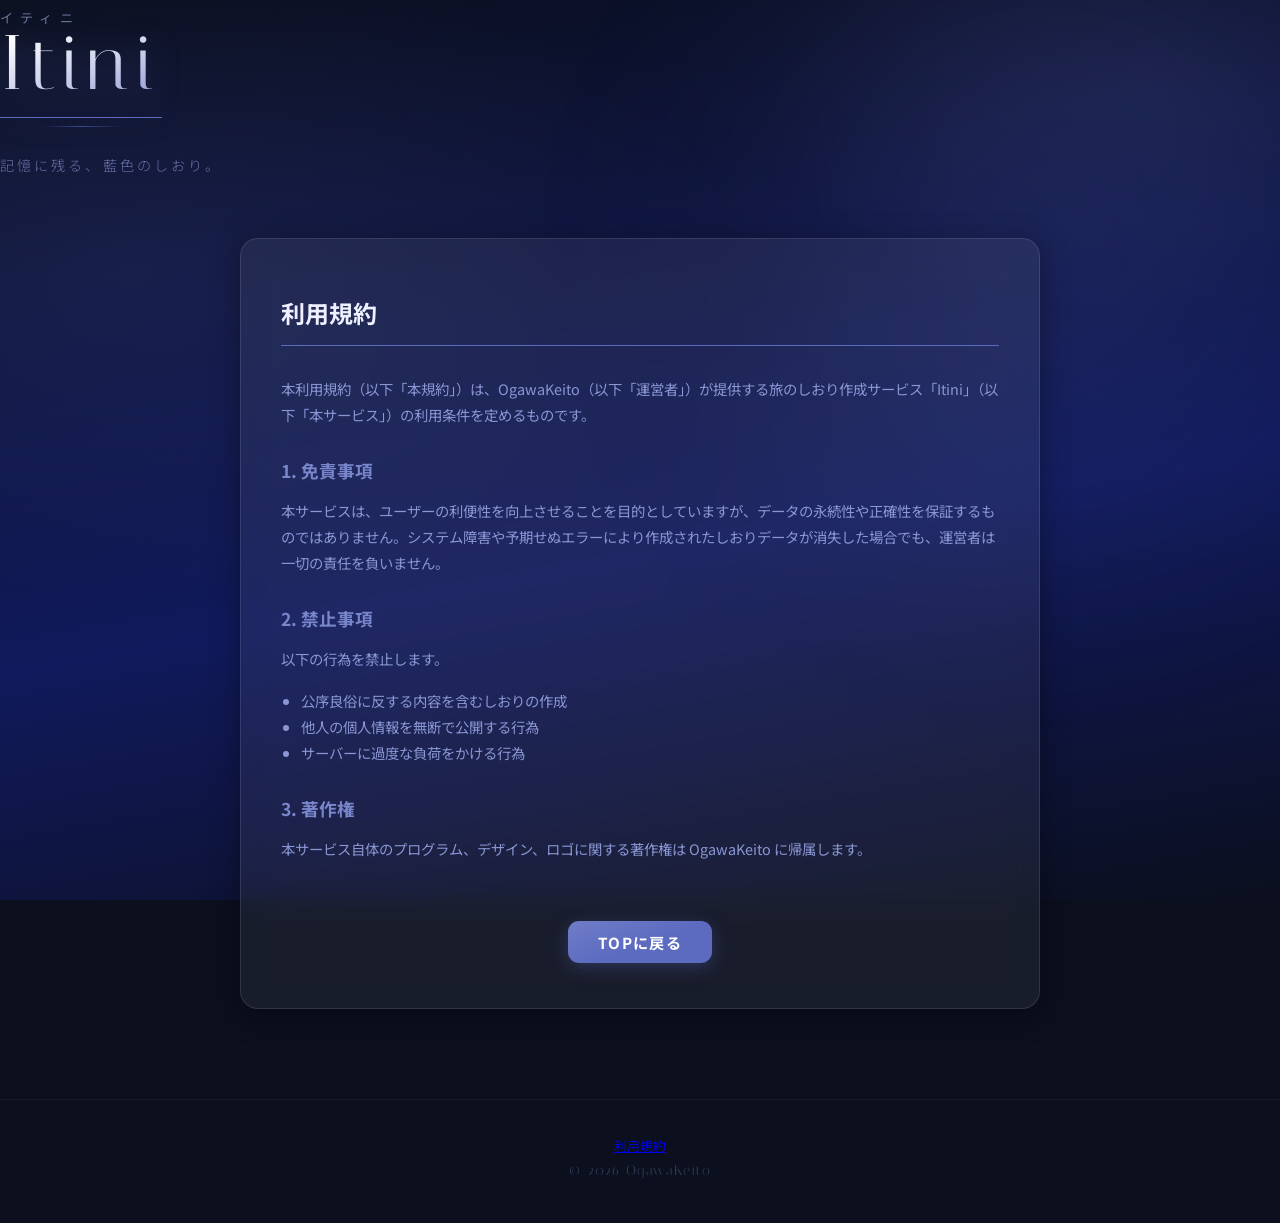
<file: terms.html>
<!DOCTYPE html>
<html lang="ja">
<head>
    <meta charset="UTF-8">
    <meta name="viewport" content="width=device-width, initial-scale=1.0">
    <title>Itini | 利用規約</title>
    <link href="https://fonts.googleapis.com/css2?family=Noto+Sans+JP:wght@300;500&display=swap" rel="stylesheet">
    <link rel="stylesheet" href="css/style.css">
    <link rel="stylesheet" href="css/responsive.css">
    <style>
        .terms-container {
            max-width: 800px;
            margin: 60px auto;
            text-align: left;
            padding: 40px;
        }
        h1 { font-size: 1.5rem; border-bottom: 1px solid var(--indigo-accent); padding-bottom: 15px; margin-bottom: 30px; }
        h2 { font-size: 1.1rem; color: var(--indigo-light); margin-top: 30px; margin-bottom: 15px; }
        p, li { font-size: 0.9rem; line-height: 1.8; color: var(--text-sub); }
        ul { padding-left: 20px; }
    </style>
</head>
<body>
    <div class="bg-decoration"></div>
    <header class="main-header">
        <a href="index.html" class="logo-link">
            <div class="logo-container">
                <span class="logo-ruby">イティニ</span>
                <h1 class="logo-main">Itini</h1>
            </div>
        </a>
        <p class="subtitle">記憶に残る、藍色のしおり。</p>
    </header>
    <div class="container terms-container glass-card">
        <h1>利用規約</h1>
        
        <p>本利用規約（以下「本規約」）は、OgawaKeito（以下「運営者」）が提供する旅のしおり作成サービス「Itini」（以下「本サービス」）の利用条件を定めるものです。</p>

        <h2>1. 免責事項</h2>
        <p>本サービスは、ユーザーの利便性を向上させることを目的としていますが、データの永続性や正確性を保証するものではありません。システム障害や予期せぬエラーにより作成されたしおりデータが消失した場合でも、運営者は一切の責任を負いません。</p>

        <h2>2. 禁止事項</h2>
        <p>以下の行為を禁止します。</p>
        <ul>
            <li>公序良俗に反する内容を含むしおりの作成</li>
            <li>他人の個人情報を無断で公開する行為</li>
            <li>サーバーに過度な負荷をかける行為</li>
        </ul>

        <h2>3. 著作権</h2>
        <p>本サービス自体のプログラム、デザイン、ロゴに関する著作権は OgawaKeito に帰属します。</p>

        <div style="margin-top: 50px; text-align: center;">
            <a href="index.html" class="btn-indigo" style="display:inline-block; width:auto; padding:10px 30px; text-decoration:none;">TOPに戻る</a>
        </div>
    </div>

    <footer class="main-footer">
        <a href="terms.html">利用規約</a>
        <p class="copyright">&copy; 2026 OgawaKeito</p>
    </footer>
</body>
</html>
</file>
<file: css/style.css>
@charset "UTF-8";
@import url('https://fonts.googleapis.com/css2?family=Italiana&family=Noto+Sans+JP:wght@300;400;500;700&display=swap');

/* =========================================
   Variables
   ========================================= */
:root {
    --indigo-dark:    #0b0f1e;
    --indigo-mid:     #111a5c;
    --indigo-accent:  #5c6bc0;
    --indigo-light:   #7986cb;
    --indigo-bright:  #9fa8da;
    --text-main:      #eef0ff;
    --text-sub:       #8a97d4;
    --glass-bg:       rgba(255, 255, 255, 0.06);
    --glass-border:   rgba(255, 255, 255, 0.11);
    --danger:         #ef5350;
    --radius-card:    18px;
    --radius-input:   11px;
    --radius-btn:     11px;
}

/* =========================================
   Reset & Base
   ========================================= */
*, *::before, *::after {
    box-sizing: border-box;
}

body {
    margin: 0;
    padding: 0;
    font-family: 'Noto Sans JP', sans-serif;
    background-color: var(--indigo-dark);
    color: var(--text-main);
    min-height: 100vh;
    overflow-x: hidden;
    -webkit-font-smoothing: antialiased;
}

/* 多層背景グラデーション */
body::before {
    content: '';
    position: fixed;
    inset: 0;
    background:
        radial-gradient(ellipse 80% 60% at 10% 30%, rgba(92, 107, 192, 0.13) 0%, transparent 60%),
        radial-gradient(ellipse 60% 50% at 90% 10%, rgba(121, 134, 203, 0.09) 0%, transparent 50%),
        linear-gradient(170deg, var(--indigo-dark) 0%, var(--indigo-mid) 60%, var(--indigo-dark) 100%);
    z-index: -1;
    pointer-events: none;
}

/* 右上の光彩 */
.bg-decoration {
    position: fixed;
    top: -180px;
    right: -180px;
    width: 65vw;
    height: 65vw;
    max-width: 850px;
    max-height: 850px;
    background: radial-gradient(circle, rgba(92, 107, 192, 0.18) 0%, transparent 68%);
    filter: blur(90px);
    z-index: 0;
    pointer-events: none;
    animation: glow-breathe 10s ease-in-out infinite;
}

@keyframes glow-breathe {
    0%, 100% { opacity: 0.65; transform: scale(1); }
    50%       { opacity: 1;    transform: scale(1.09); }
}

/* =========================================
   Layout
   ========================================= */
.container {
    width: min(92vw, 1100px);
    margin: 0 auto;
    padding: 44px 20px 80px;
    text-align: center;
    position: relative;
    z-index: 1;
}

/* =========================================
   Header & Logo
   ========================================= */
.main-header {
    margin-bottom: 56px;
    animation: fade-down 0.7s cubic-bezier(0.16, 1, 0.3, 1) both;
}

.logo-link {
    text-decoration: none;
    color: inherit;
    display: inline-block;
    transition: transform 0.35s cubic-bezier(0.34, 1.56, 0.64, 1), opacity 0.3s;
}
.logo-link:hover {
    opacity: 0.82;
    transform: scale(1.03);
}

.logo-container {
    display: inline-block;
    padding: 8px 0 12px;
}

.logo-container::after {
    content: '';
    display: block;
    width: 50%;
    height: 1px;
    margin: 8px auto 0;
    background: linear-gradient(to right, transparent, rgba(92, 107, 192, 0.6), transparent);
}

.logo-ruby {
    display: block;
    font-size: 0.82rem;
    color: var(--indigo-bright);
    letter-spacing: 0.55em;
    opacity: 0.65;
    margin-bottom: -2px;
}

.logo-main {
    font-family: 'Italiana', serif;
    font-size: 4.8rem;
    font-weight: 400;
    margin: 0;
    line-height: 1;
    letter-spacing: 0.1em;
    background: linear-gradient(160deg, #ffffff 10%, #c5cae9 55%, #7986cb 100%);
    -webkit-background-clip: text;
    -webkit-text-fill-color: transparent;
    background-clip: text;
    filter: drop-shadow(0 3px 16px rgba(92, 107, 192, 0.35));
}

.subtitle {
    margin-top: 14px;
    font-size: 0.88rem;
    color: var(--text-sub);
    letter-spacing: 0.22em;
    font-weight: 300;
    opacity: 0.72;
}

/* =========================================
   Glass Card
   ========================================= */
.glass-card {
    background: var(--glass-bg);
    backdrop-filter: blur(14px);
    -webkit-backdrop-filter: blur(14px);
    border: 1px solid var(--glass-border);
    border-radius: var(--radius-card);
    padding: 30px;
    box-shadow: 0 6px 30px rgba(0, 0, 0, 0.35);
}

/* =========================================
   Form
   ========================================= */
.input-group {
    margin-bottom: 20px;
    text-align: left;
}

.input-group:focus-within > label {
    color: var(--indigo-bright);
}

label {
    display: block;
    font-size: 0.82rem;
    color: var(--text-sub);
    margin-bottom: 7px;
    letter-spacing: 0.05em;
    font-weight: 500;
    transition: color 0.2s;
}

input,
select,
textarea {
    width: 100%;
    padding: 12px 15px;
    background: rgba(0, 0, 0, 0.22);
    border: 1px solid var(--glass-border);
    border-radius: var(--radius-input);
    color: var(--text-main);
    font-size: 1rem;
    font-family: inherit;
    outline: none;
    transition: border-color 0.25s, background 0.25s, box-shadow 0.25s;
    -webkit-appearance: none;
    appearance: none;
}

input::placeholder,
textarea::placeholder {
    color: rgba(138, 151, 212, 0.38);
}

input:focus,
select:focus,
textarea:focus {
    border-color: var(--indigo-accent);
    background: rgba(0, 0, 0, 0.32);
    box-shadow: 0 0 0 3px rgba(92, 107, 192, 0.18);
}

textarea {
    resize: vertical;
    min-height: 68px;
    line-height: 1.65;
}

/* select カスタム矢印 */
select {
    background-image: url("data:image/svg+xml,%3Csvg xmlns='http://www.w3.org/2000/svg' width='11' height='7' viewBox='0 0 11 7'%3E%3Cpath fill='none' stroke='%238a97d4' stroke-width='1.5' stroke-linecap='round' stroke-linejoin='round' d='M1 1l4.5 5 4.5-5'/%3E%3C/svg%3E");
    background-repeat: no-repeat;
    background-position: right 13px center;
    padding-right: 40px;
    cursor: pointer;
}

/* time input */
input[type="time"] {
    font-size: 16px; /* iOSズーム防止 */
    min-height: 48px;
    padding-right: 42px;
    cursor: pointer;
    background-image: url("data:image/svg+xml,%3Csvg xmlns='http://www.w3.org/2000/svg' width='18' height='18' viewBox='0 0 24 24' fill='none' stroke='%237986cb' stroke-width='2' stroke-linecap='round' stroke-linejoin='round'%3E%3Ccircle cx='12' cy='12' r='10'/%3E%3Cpolyline points='12 6 12 12 16 14'/%3E%3C/svg%3E");
    background-repeat: no-repeat;
    background-position: right 12px center;
    background-size: 18px;
    position: relative;
}

input[type="time"]::-webkit-calendar-picker-indicator {
    position: absolute;
    inset: 0;
    width: 100%;
    height: 100%;
    opacity: 0;
    cursor: pointer;
}

input[type="number"]::-webkit-outer-spin-button,
input[type="number"]::-webkit-inner-spin-button {
    -webkit-appearance: none;
    margin: 0;
}
input[type="number"] { -moz-appearance: textfield; }

/* =========================================
   Buttons
   ========================================= */
.btn-indigo {
    display: block;
    width: 100%;
    padding: 14px;
    background: var(--indigo-accent);
    color: #fff;
    border: none;
    border-radius: var(--radius-btn);
    font-family: inherit;
    font-size: 0.95rem;
    font-weight: 700;
    letter-spacing: 0.09em;
    cursor: pointer;
    margin-top: 10px;
    box-shadow: 0 4px 18px rgba(92, 107, 192, 0.32);
    transition: background 0.22s, transform 0.22s cubic-bezier(0.34, 1.56, 0.64, 1), box-shadow 0.22s;
    position: relative;
    overflow: hidden;
}

.btn-indigo::before {
    content: '';
    position: absolute;
    inset: 0;
    background: linear-gradient(160deg, rgba(255, 255, 255, 0.12) 0%, transparent 55%);
    pointer-events: none;
}

.btn-indigo:hover {
    background: var(--indigo-light);
    transform: translateY(-2px);
    box-shadow: 0 8px 24px rgba(92, 107, 192, 0.48);
}

.btn-indigo:active {
    transform: translateY(0);
    box-shadow: 0 2px 10px rgba(92, 107, 192, 0.28);
}

.btn-cancel {
    display: block;
    width: 100%;
    padding: 14px;
    background: transparent;
    border: 1px solid rgba(255, 255, 255, 0.2);
    border-radius: var(--radius-btn);
    color: var(--text-sub);
    font-family: inherit;
    font-size: 0.95rem;
    font-weight: 600;
    cursor: pointer;
    margin-top: 10px;
    transition: background 0.22s, color 0.22s, border-color 0.22s;
}

.btn-cancel:hover {
    background: rgba(255, 255, 255, 0.08);
    color: var(--text-main);
    border-color: rgba(255, 255, 255, 0.38);
}

/* =========================================
   Trip Header
   ========================================= */
.trip-header {
    text-align: center;
    margin-bottom: 40px;
    animation: fade-down 0.6s cubic-bezier(0.16, 1, 0.3, 1) 0.08s both;
}

.trip-header h2 {
    font-size: 2.4rem;
    margin: 0 0 12px;
    letter-spacing: 0.08em;
    line-height: 1.2;
}

.trip-header > p {
    color: var(--text-sub);
    font-size: 0.92rem;
    display: flex;
    flex-wrap: wrap;
    gap: 8px;
    justify-content: center;
    align-items: center;
    margin: 0;
}

.destination-tag,
.date-tag {
    display: inline-flex;
    align-items: center;
    gap: 4px;
    background: rgba(92, 107, 192, 0.12);
    border: 1px solid rgba(92, 107, 192, 0.22);
    padding: 4px 13px;
    border-radius: 20px;
    font-size: 0.86rem;
    color: var(--indigo-bright);
}

.back-link {
    display: inline-block;
    margin-top: 14px;
    color: var(--text-sub);
    text-decoration: none;
    font-size: 0.88rem;
    padding: 5px 12px;
    border-radius: 8px;
    transition: color 0.22s, background 0.22s;
}
.back-link:hover {
    color: var(--text-main);
    background: rgba(255, 255, 255, 0.07);
}

/* =========================================
   Timeline Layout (2カラムグリッド)
   ========================================= */
.timeline-layout {
    display: grid;
    grid-template-columns: 1fr 340px;
    gap: 36px;
    align-items: start;
    text-align: left;
    margin-top: 10px;
}

/* =========================================
   Day Filter
   ========================================= */
.day-filter {
    display: flex;
    flex-wrap: wrap;
    gap: 8px;
    margin-bottom: 24px;
}

.filter-btn {
    padding: 6px 16px;
    border-radius: 20px;
    border: 1px solid var(--glass-border);
    background: rgba(255, 255, 255, 0.05);
    color: var(--text-sub);
    font-size: 0.85rem;
    font-family: inherit;
    cursor: pointer;
    white-space: nowrap;
    transition: all 0.2s;
}

.filter-btn:hover {
    background: rgba(92, 107, 192, 0.3);
    color: white;
    border-color: var(--indigo-accent);
}

.filter-btn.active {
    background: var(--indigo-accent);
    color: white;
    border-color: var(--indigo-accent);
    font-weight: 700;
    box-shadow: 0 3px 10px rgba(92, 107, 192, 0.4);
}

/* =========================================
   Timeline — 縦ステムライン
   ========================================= */
.timeline-view {
    position: relative;
}

/* =========================================
   Timeline Item
   ========================================= */
.timeline-item {
    display: flex;
    align-items: flex-start;
    margin-bottom: 12px;
    padding: 20px 22px;
    /* glass-card の border-left をリセット（元コードのborder-leftなし） */
    position: relative;
    z-index: 1;
    transition: background 0.22s, border-color 0.22s, transform 0.22s, box-shadow 0.22s;
    animation: fade-up 0.4s cubic-bezier(0.16, 1, 0.3, 1) both;
}

.timeline-item:hover {
    background: rgba(255, 255, 255, 0.09);
    border-color: rgba(92, 107, 192, 0.3);
    transform: translateX(4px);
    box-shadow: 0 6px 28px rgba(0, 0, 0, 0.3);
}

/* staggered アニメーション */
.timeline-item:nth-child(1) { animation-delay: 0.04s; }
.timeline-item:nth-child(2) { animation-delay: 0.09s; }
.timeline-item:nth-child(3) { animation-delay: 0.14s; }
.timeline-item:nth-child(4) { animation-delay: 0.19s; }
.timeline-item:nth-child(5) { animation-delay: 0.24s; }
.timeline-item:nth-child(6) { animation-delay: 0.29s; }
.timeline-item:nth-child(7) { animation-delay: 0.34s; }
.timeline-item:nth-child(8) { animation-delay: 0.39s; }



/* =========================================
   Time Display
   ========================================= */
.time-disp {
    min-width: 64px;
    margin-right: 18px;
    /*
     * padding-left: ドット(left:51px) がtime-dispの左端に被らないよう
     * padding分を加算してテキストをドットの右側に逃がす
     * item padding-left(22px) + dot left(51px) - item padding-left(22px) = 29px が絶対位置
     * time-disp 自体の左端から見ると: 29px - 22px = 約7px なので 12px 程度で十分
     */
    padding-left: 14px;
    font-weight: 700;
    color: var(--indigo-light);
    font-size: 1.15rem;
    display: flex;
    flex-direction: column;
    align-items: center;
    text-align: center;
    flex-shrink: 0;
    line-height: 1.2;
}

.day-label {
    font-size: 0.64rem;
    color: var(--text-sub);
    font-weight: 500;
    margin-bottom: 5px;
    text-transform: uppercase;
    letter-spacing: 0.09em;
    background: rgba(92, 107, 192, 0.18);
    padding: 2px 7px;
    border-radius: 4px;
    white-space: nowrap;
}

/* =========================================
   Activity Content
   ========================================= */
.act-content {
    flex-grow: 1;
    overflow-wrap: break-word;
    min-width: 0;
}

.act-name {
    font-size: 1.03rem;
    font-weight: 700;
    margin-bottom: 8px;
    line-height: 1.45;
}

.act-location {
    display: inline-flex;
    align-items: center;
    gap: 4px;
    font-size: 0.83rem;
    color: var(--indigo-bright);
    text-decoration: none;
    background: rgba(92, 107, 192, 0.1);
    border: 1px solid rgba(92, 107, 192, 0.18);
    padding: 4px 11px;
    border-radius: 8px;
    margin-bottom: 8px;
    max-width: 100%;
    overflow: hidden;
    text-overflow: ellipsis;
    white-space: nowrap;
    transition: background 0.2s, color 0.2s, transform 0.2s, border-color 0.2s;
}
.act-location:hover {
    background: var(--indigo-accent);
    border-color: var(--indigo-accent);
    color: #fff;
    transform: translateX(3px);
}

/* v-html で <br> に変換済みなので white-space: normal のまま */
.act-memo {
    font-size: 0.86rem;
    color: var(--text-sub);
    line-height: 1.75;
    margin-top: 7px;
    border-top: 1px dashed rgba(255, 255, 255, 0.08);
    padding-top: 8px;
}

.memo-link {
    color: var(--indigo-light);
    text-decoration: underline;
    text-underline-offset: 3px;
    transition: color 0.2s;
}
.memo-link:hover { color: var(--text-main); }

/* =========================================
   Action Buttons
   ========================================= */
.act-actions {
    display: flex;
    flex-direction: column;
    gap: 7px;
    margin-left: 12px;
    flex-shrink: 0;
}

.action-btn {
    width: 36px;
    height: 36px;
    border-radius: 9px;
    border: 1px solid rgba(255, 255, 255, 0.09);
    background: rgba(255, 255, 255, 0.04);
    color: rgba(138, 151, 212, 0.55);
    cursor: pointer;
    font-size: 1.05rem;
    display: flex;
    align-items: center;
    justify-content: center;
    transition: background 0.18s, color 0.18s, border-color 0.18s, transform 0.18s, box-shadow 0.18s;
}

.edit-btn:hover {
    background: var(--indigo-accent);
    border-color: var(--indigo-accent);
    color: #fff;
    transform: scale(1.12);
    box-shadow: 0 2px 10px rgba(92, 107, 192, 0.45);
}

.delete-btn:hover {
    background: var(--danger);
    border-color: var(--danger);
    color: #fff;
    transform: scale(1.12);
    box-shadow: 0 2px 10px rgba(239, 83, 80, 0.45);
}

/* =========================================
   Empty State
   ========================================= */
.empty-state {
    text-align: center;
    padding: 56px 28px;
    color: var(--text-sub);
    font-size: 0.93rem;
    line-height: 1.9;
    opacity: 0.65;
}

/* =========================================
   Sidebar / Sticky Form
   ========================================= */
.sticky-form {
    position: sticky;
    top: 28px;
}

.sticky-form h3 {
    margin: 0 0 20px;
    padding-bottom: 14px;
    border-bottom: 1px solid var(--glass-border);
    color: var(--indigo-bright);
    font-size: 0.94rem;
    font-weight: 700;
    letter-spacing: 0.06em;
    display: flex;
    align-items: center;
    gap: 9px;
}

.sticky-form h3::before {
    content: '';
    flex-shrink: 0;
    width: 3px;
    height: 14px;
    background: var(--indigo-accent);
    border-radius: 2px;
}

/* =========================================
   Expand / Accordion
   ========================================= */
.expand-section {
    text-align: center;
    margin-top: 14px;
    margin-bottom: 24px;
}

/* =========================================
   Modal
   ========================================= */
.modal-overlay {
    position: fixed;
    inset: 0;
    background: rgba(5, 8, 28, 0.72);
    backdrop-filter: blur(12px);
    -webkit-backdrop-filter: blur(12px);
    display: flex;
    justify-content: center;
    align-items: center;
    z-index: 9999;
    animation: fade-in 0.2s ease-out both;
}

/* glass-card と併用。背景色・枠色・影のみ上書き */
.modal-content {
    width: 92%;
    max-width: 500px;
    background: rgba(14, 20, 80, 0.97);
    border-color: rgba(92, 107, 192, 0.28);
    box-shadow: 0 24px 72px rgba(0, 0, 0, 0.6);
    animation: modal-up 0.3s cubic-bezier(0.16, 1, 0.3, 1) both;
}

.modal-content h3 {
    margin: 0 0 20px;
    padding-bottom: 14px;
    border-bottom: 1px solid var(--glass-border);
    color: var(--indigo-bright);
    font-size: 1.02rem;
    letter-spacing: 0.05em;
}

.modal-actions {
    display: flex;
    gap: 12px;
    margin-top: 4px;
}

/* =========================================
   Footer
   ========================================= */
.main-footer {
    margin-top: 90px;
    padding: 36px 0;
    text-align: center;
    border-top: 1px solid rgba(255, 255, 255, 0.05);
    color: var(--text-sub);
    font-size: 0.8rem;
    position: relative;
    z-index: 1;
}

.footer-links {
    margin-bottom: 10px;
}

.footer-links a {
    color: var(--text-sub);
    text-decoration: none;
    margin: 0 10px;
    opacity: 0.55;
    letter-spacing: 0.05em;
    transition: opacity 0.25s, color 0.25s;
}
.footer-links a:hover { opacity: 1; color: var(--text-main); }

.copyright {
    margin: 3px 0;
    opacity: 0.3;
    font-family: 'Italiana', serif;
    letter-spacing: 0.1em;
    font-size: 0.88rem;
}

/* =========================================
   Keyframes
   ========================================= */
@keyframes fade-down {
    from { opacity: 0; transform: translateY(-16px); }
    to   { opacity: 1; transform: translateY(0); }
}

@keyframes fade-up {
    from { opacity: 0; transform: translateY(12px); }
    to   { opacity: 1; transform: translateY(0); }
}

@keyframes fade-in {
    from { opacity: 0; }
    to   { opacity: 1; }
}

@keyframes modal-up {
    from { opacity: 0; transform: translateY(18px) scale(0.98); }
    to   { opacity: 1; transform: translateY(0)    scale(1); }
}

/* index.html の完成カードに使われる fadeIn */
@keyframes fadeIn {
    from { opacity: 0; transform: translateY(8px); }
    to   { opacity: 1; transform: translateY(0); }
}

[v-cloak] { display: none; }

/* === How-to Section === */
.how-to-section {
  max-width: 960px;
  margin: 80px auto 0;
  padding: 0 20px;
  text-align: center;
}

.how-to-title {
  font-size: 1.6rem;
  font-weight: 700;
  color: var(--text-main);
  margin-bottom: 48px;
  letter-spacing: 0.05em;
}

.how-to-steps {
  display: grid;
  grid-template-columns: repeat(3, 1fr);
  gap: 32px;
}

.step-card {
  background: var(--glass-bg);
  border: 1px solid var(--glass-border);
  border-radius: var(--radius-card);
  padding: 36px 24px 32px;
  position: relative;
  backdrop-filter: blur(8px);
  transition: transform 0.25s, box-shadow 0.25s;
}

.step-card:hover {
  transform: translateY(-4px);
  box-shadow: 0 12px 32px rgba(92, 107, 192, 0.18);
}

.step-img {
  width: 100%;
  max-width: 180px;
  height: 140px;
  object-fit: contain;
  margin-bottom: 24px;
  opacity: 0.92;
}

.step-badge {
  display: inline-block;
  background: var(--indigo-accent);
  color: #fff;
  font-size: 0.75rem;
  font-weight: 700;
  letter-spacing: 0.08em;
  padding: 3px 12px;
  border-radius: 99px;
  margin-bottom: 12px;
}

.step-title {
  font-size: 1.05rem;
  font-weight: 700;
  color: var(--text-main);
  margin: 0 0 10px;
}

.step-desc {
  font-size: 0.88rem;
  color: var(--text-sub);
  line-height: 1.7;
  margin: 0;
}
</file>
<file: css/responsive.css>
@charset "UTF-8";

/*
 * ブレークポイント設計
 * ─────────────────────────────────────────
 * PC              : 851px ~
 *   2カラム / ステムライン＋ドット表示 / hover translateX あり
 *
 * Tablet          : 601px ~ 850px
 *   1カラム縦積み / フォームが上 / sticky解除
 *   ステムライン・ドット非表示 / hover translateX 無効
 *   アクションボタン → カード下部横並び
 *
 * Mobile          : 421px ~ 600px
 *   余白・フォントをさらに縮小
 *   タッチターゲット確保 (min 44px)
 *   iOSズーム防止 (font-size: 16px)
 *   index.html の日付グリッド縦積み
 *
 * 極小 (small)    : ~ 420px
 *   ロゴ・カード・ボタンを最小化
 * ─────────────────────────────────────────
 */

/* =========================================
   共通：グリッド子要素のはみ出し防止
   grid-item / flex-item は min-width: auto がデフォルトのため
   明示的に 0 を指定することで overflow を封じる
   ========================================= */
.timeline-view,
.sidebar,
.act-content {
    min-width: 0;
}

/* =========================================
   Day Filter — 全ブレークポイント共通の堅牢化
   多日程 (14日など) でもはみ出さないよう
   ・flex-wrap: wrap（複数行折り返し）
   ・overflow-x: auto（折り返し後も溢れた場合はスクロール）
   ・-webkit-overflow-scrolling でiOSの慣性スクロール
   ========================================= */
.day-filter {
    display: flex;
    flex-wrap: wrap;
    gap: 8px;
    margin-bottom: 24px;
    /* コンテナからはみ出した場合の最終防衛ライン */
    max-width: 100%;
    overflow-x: auto;
    -webkit-overflow-scrolling: touch;
    /* スクロールバーは隠す（スクロール自体は有効） */
    scrollbar-width: none;
}
.day-filter::-webkit-scrollbar {
    display: none;
}

/* =========================================
   Tablet (601px ~ 850px)
   ========================================= */
@media (max-width: 850px) {

    /* コンテナ余白を少し詰める */
    .container {
        padding: 28px 16px 60px;
        width: 96vw;
    }

    /* 1カラムに */
    .timeline-layout {
        grid-template-columns: 1fr;
        gap: 24px;
    }

    /* フォームをタイムラインの上に */
    .sidebar       { order: -1; }
    .sticky-form   { position: static; }

    /* time-disp の padding-left (ドット回避用) をリセット */
    .time-disp {
        padding-left: 0;
        min-width: 56px;
        margin-right: 16px;
    }

    .timeline-item {
        padding: 18px 20px;
        flex-wrap: wrap;
        /* 縦積みでは横スクロールを誘発するので translateX を無効化 */
        transition: background 0.22s, border-color 0.22s, box-shadow 0.22s;
    }
    .timeline-item:hover { transform: none; }

    /*
     * アクションボタンを右下横並びに
     * flex-wrap: wrap の恩恵でコンテンツ行の下に自然に落ちる
     */
    .act-actions {
        flex-direction: row;
        width: 100%;
        justify-content: flex-end;
        margin-top: 12px;
        margin-left: 0;
        padding-top: 10px;
        border-top: 1px solid rgba(255, 255, 255, 0.06);
        gap: 10px;
    }

    /* タッチしやすい大きさに */
    .action-btn {
        width: 44px;
        height: 44px;
        font-size: 1rem;
        border-radius: 10px;
    }

    /* Day Filter — タブレットでは横スクロール1行に切り替え */
    .day-filter {
        flex-wrap: nowrap;   /* 折り返しせず1行で横スクロール */
        gap: 7px;
    }
}

/* =========================================
   Mobile (421px ~ 600px)
   ========================================= */
@media (max-width: 600px) {

    /* ロゴ */
    .logo-main   { font-size: 3rem; }
    .logo-ruby   { font-size: 0.72rem; }
    .main-header { margin-bottom: 32px; }

    /* トリップヘッダー */
    .trip-header h2 {
        font-size: 1.6rem;
        overflow-wrap: break-word;
        word-break: break-all;
    }
    /* タグを縦並びに */
    .trip-header > p {
        flex-direction: column;
        gap: 6px;
        align-items: center;
    }

    /* カード */
    .glass-card {
        padding: 18px 16px;
        border-radius: 14px;
    }

    /* フォーム — iOSで16px未満だと自動ズームが発生するので上書き */
    label { font-size: 0.85rem; }
    input,
    select,
    textarea {
        font-size: 16px;
        padding: 11px 13px;
    }
    input[type="time"] {
        padding-right: 40px;
        min-height: 46px;
    }
    select { padding-right: 38px; }

    /* ボタン — タッチしやすく */
    .btn-indigo,
    .btn-cancel {
        padding: 14px;
        font-size: 1rem;
    }

    /* タイムライン */
    .timeline-item  { padding: 14px 16px; margin-bottom: 10px; }
    .time-disp      { font-size: 0.95rem; min-width: 48px; margin-right: 12px; }
    .act-name       { font-size: 1rem; }
    .act-location   { font-size: 0.82rem; }
    .act-memo       { font-size: 0.84rem; }

    /* Day Filter — モバイルでも1行横スクロール */
    .day-filter {
        flex-wrap: nowrap;
        gap: 6px;
        margin-bottom: 18px;
        /* スクロール位置を先頭に揃える */
        justify-content: flex-start;
    }
    /* ボタンサイズをコンパクトに */
    .filter-btn {
        padding: 6px 13px;
        font-size: 0.82rem;
        /* タッチターゲット確保のため高さを保つ */
        min-height: 34px;
    }

    /* モーダル — 画面幅いっぱいに近づける */
    .modal-content {
        width: 96%;
        padding: 22px 18px;
    }

    /*
     * index.html の日付・日数グリッド縦積み対応
     * HTML側に inline style="display:grid; grid-template-columns:2fr 1fr" があるため
     */
    div[style*="grid-template-columns"] {
        grid-template-columns: 1fr !important;
    }

    /* アコーディオンのボタンは横幅いっぱいに */
    .expand-section button {
        width: 100% !important;
        border-radius: 12px !important;
    }

    /* フッター */
    .main-footer {
        margin-top: 60px;
        padding: 28px 0;
    }
}

/* =========================================
   極小 (~ 420px)
   iPhone SE 第1世代 / 古い Android 等
   ========================================= */
@media (max-width: 420px) {

    .logo-main { font-size: 2.6rem; }
    .logo-ruby { font-size: 0.68rem; }

    .trip-header h2 { font-size: 1.4rem; }

    .glass-card { padding: 14px 12px; }

    /* フィルターボタンをさらに詰める */
    .filter-btn {
        padding: 5px 10px;
        font-size: 0.78rem;
        min-height: 32px;
    }

    /* アクションボタンのタッチ領域を維持 */
    .action-btn { width: 44px; height: 44px; }
}

@media (max-width: 768px) {
  .how-to-steps {
    grid-template-columns: 1fr;
    gap: 20px;
  }
  .how-to-title {
    font-size: 1.3rem;
  }
}
</file>
